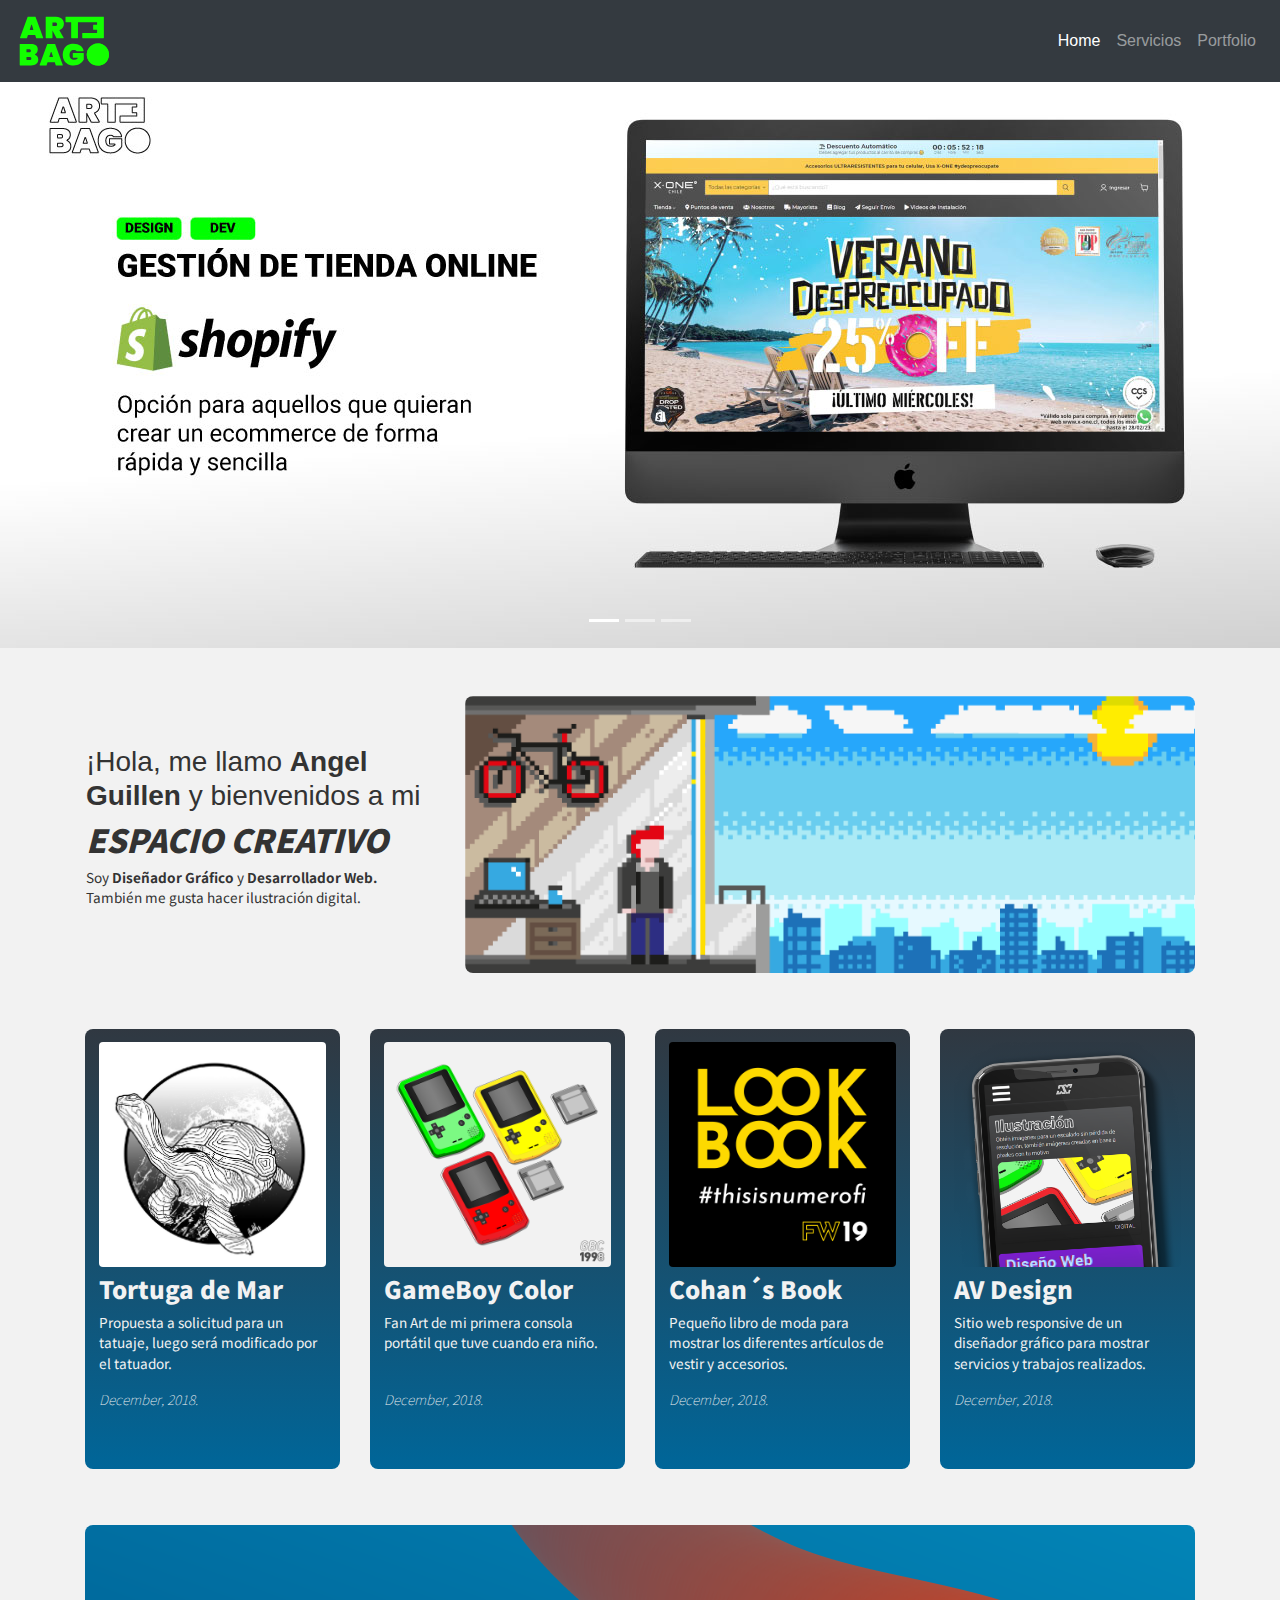
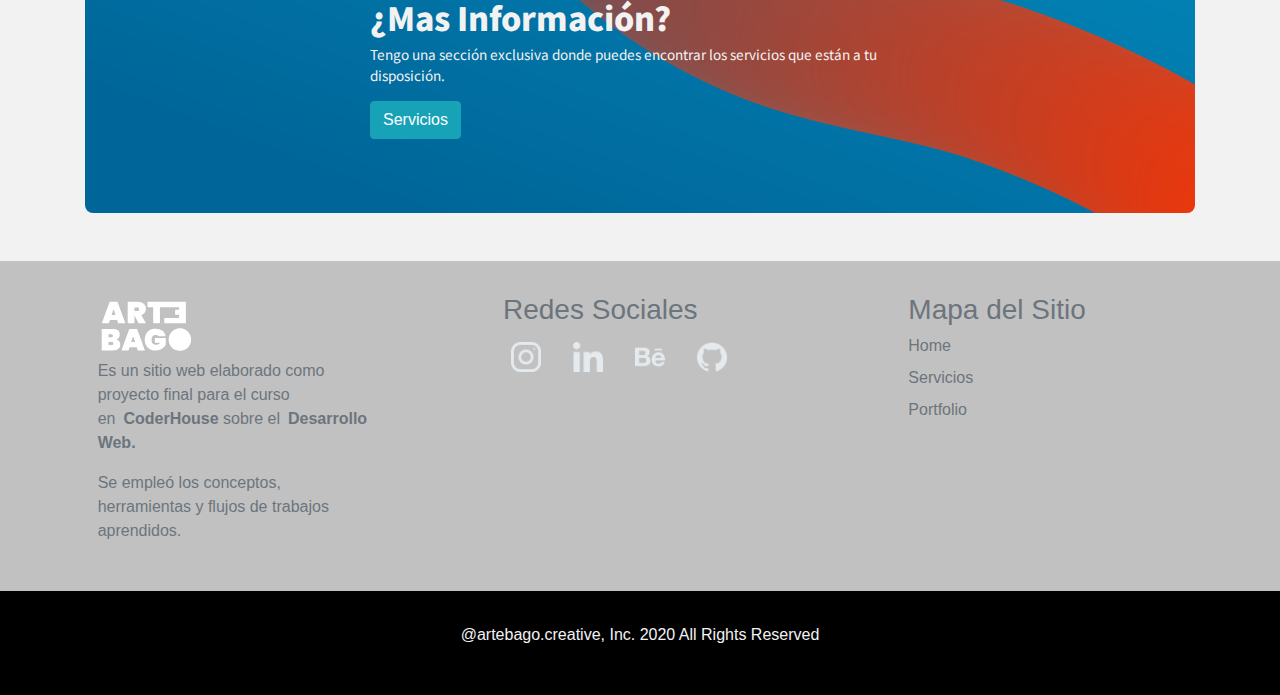
<file: index.html>
<!DOCTYPE html>
<html lang="en">
<head>
    <meta charset="UTF-8">
    <meta name="viewport" content="width=device-width, initial-scale=1.0">
    <!--Normalize - cdnjs.com-->
    <link rel="stylesheet" href="https://www.jsdelivr.com/package/npm/normalize.css">
    <!-- Latest compiled and minified CSS  Bootstrap 4-->
    <link rel="stylesheet" href="./css/bootstrap.min.css">
    <!-- CSS styleSheet-->
    <link rel="stylesheet" href="scss/style.css">
    <!-- Google Font Noto Sans-->
    <link href="https://fonts.googleapis.com/css2?family=Noto+Sans+JP:wght@100;400;900&display=swap" rel="stylesheet">
    <!--SEO-->
    <meta name="description" content="Diseño gráfico a tu servicio, desarrollo Web, artes para impresión y rótulos promocionales, atención personalizada con resultados de calidad ¡Haz tu consulta!"> 
    <meta name="keywords" content="Diseño Gráfico, Ilustración, Desarrollo Web, Digital, Impreso, Freelance">
    
    <title>Diseñador Freelance | Desarrollo gráfico digitales e impresos</title>
</head>
<body>
    <div class="container-fluid">
        <nav class="navbar navbar-expand-sm bg-dark navbar-dark fixed-top header-title">
            <a class="navbar-brand" href="#">
                <img src="img/ArteBago PRO-01.svg" width="100" height="auto" class="d-inline-block align-top" alt="" loading="lazy"><b></b>
            </a>
            <button class="navbar-toggler" type="button" data-toggle="collapse" data-target="#navbarSupportedContent">
                <span class="navbar-toggler-icon"></span>
            </button>
            <div class="collapse navbar-collapse" id="navbarSupportedContent">
                <ul class="navbar-nav ml-auto bg-dark">
                    <li class="nav-item active">
                      <a class="nav-link" href="#">Home</a>
                    </li>
                    <li class="nav-item">
                      <a class="nav-link" href="./views/service.html">Servicios</a>
                    </li>
                    <li class="nav-item">
                      <a class="nav-link" href="./views/portfolio.html">Portfolio</a>
                    </li>
                    <!--<li class="nav-item">
                      <a class="nav-link" href="./views/contactme.html">Contacto</a>
                    </li>-->
                  </ul>
            </div>
        </nav>
        
        <div class="container-fluid mb-3 mt-5">
            <div class="row">
                <div id="demo" class="carousel margin-none slide d-none d-lg-block col-lg-12 col-md-4 col-sm-12" data-ride="carousel">
    
                    <!-- Indicators -->
                    <ul class="carousel-indicators">
                      <li data-target="#demo" data-slide-to="0" class="active"></li>
                      <li data-target="#demo" data-slide-to="1"></li>
                      <li data-target="#demo" data-slide-to="2"></li>
                    </ul>
                  
                    <!-- The slideshow -->
                    <div class="carousel-inner">
                      <div class="carousel-item active slider-container">
                        <img src="img/BANNER/AB-Frame-Banner-1280x600px-01.jpg" class="img-carousel" alt="001">
                        <!--<div class="slider-info">
                            <h2 class="h2__title title-2">Diseño Gráfico</h2>
                            <p>Trípticos, Dípticos, Catálogos, Invitaciones, Flyer, Folletos, Pendones Roller, Posters, Afiches, Brochure, Boletines, Catálogos, Libros, Agendas, Calendarios, mucho más!</p>
                        </div>-->
                      </div>
                      <div class="carousel-item slider-container">
                        <img src="img/WebDeveloper002.png" class="img-carousel" alt="002">
                        <div class="slider-info">
                            <h2 class="h2__title title-2">Desarrollo Web</h2>
                            <p>One Page, creación de sitios web personalizados, sitios informativos, diseño responsive, desarrollo único para su negocio.</p>
                        </div>
                      </div>
                      <div class="carousel-item slider-container">
                        <img src="img/Illustrations003.png" class="img-carousel" alt="003">
                        <div class="slider-info">
                            <h2 class="h2__title title-2">Ilustración Digital</h2>
                            <p>Servicio para publicidad, revistas, videojuegos, corporativos, cuentos infantiles, Storyboards...</p>
                        </div>
                      </div>
                    </div>
                  
                    <!-- Left and right controls -->
                    <a class="carousel-control-prev" href="#demo" data-slide="prev">
                      <span class="carousel-control-prev-icon"></span>
                    </a>
                    <a class="carousel-control-next" href="#demo" data-slide="next">
                      <span class="carousel-control-next-icon"></span>
                    </a>
                  
                </div>    
            </div>
        </div>
        
        <div class="container mb-5 mt-5">
            <div class="row">
                <div class="main__container2 col-lg-4 col-md-4 col-sm-12">
                    <div class="sectionInfo">
                        <h3 class="">¡Hola, me llamo <b>Angel Guillen</b> y bienvenidos a mi</h3>
                        <h1 class="h1__title"><i>ESPACIO CREATIVO</i></h1>
                        <p class="p__info">Soy <b>Diseñador Gráfico</b> y <b>Desarrollador Web.</b> También me gusta hacer ilustración digital.</p>
                    </div>
                </div>
                <div class="mainIndexImg1 col-lg-8 col-md-8 col-sm-12">
                    <img class="img-fluid" src="./img/PaisajeSantiagoDeChile001.png" alt="">
                </div>
            </div>
        </div>
        
        <div class="container mb-5 mt-5">
            <div class="row">
                <div class="my-2 col-sm-12 col-md-6 col-lg-3">
                    <article class="block__article">
                        <div class="articleImg back-artearticle1"></div>
                        <div class="articleInfo">
                            <h2 class="h2__title">Tortuga de Mar</h2>
                            <p class="p__info">Propuesta a solicitud para un tatuaje, luego será modificado por el tatuador.</p>
                        </div>
                        <div class="articleExtra">
                            <div class="articleDateInfo">
                                <p class="p__subtitle">December, 2018.</p>
                            </div>
                            <div class="articleIcons">
                                <div class="icons Ps" data-toggle="popover" data-placement="bottom" title="Adobe Photoshop"></div>
                            </div> 
                        </div>
                    </article>
                </div>
                <div class="my-2 col-sm-12 col-md-6 col-lg-3">
                    <article class="block__article">
                        <div class="articleImg back-artearticle2"></div>
                        <div class="articleInfo">
                            <h2 class="h2__title">GameBoy Color</h2>
                            <p class="p__info">Fan Art de mi primera consola portátil que tuve cuando era niño.</p>
                        </div>
                        <div class="articleExtra">
                            <div class="articleDateInfo">
                                <p class="p__subtitle">December, 2018.</p>
                            </div>
                            <div class="articleIcons">
                                <div class="icons Ai" data-toggle="popover" data-placement="bottom" title="Adobe Illustrator"></div>
                            </div> 
                        </div>
                    </article>
                </div>
                <div class="my-2 col-sm-12 col-md-6 col-lg-3">
                    <article class="block__article">
                        <div class="articleImg back-artearticle3"></div>
                        <div class="articleInfo">
                            <h2 class="h2__title">Cohan´s Book</h2>
                            <p class="p__info">Pequeño libro de moda para mostrar los diferentes artículos de vestir y accesorios.</p>
                        </div>
                        <div class="articleExtra">
                            <div class="articleDateInfo">
                                <p class="p__subtitle">December, 2018.</p>
                            </div>
                            <div class="articleIcons">
                                <div class="icons Ai" data-toggle="popover" data-placement="bottom" title="Adobe Illustrator"></div>
                                <div class="icons Id" data-toggle="popover" data-placement="bottom" title="Adobe InDesing"></div>
                            </div> 
                        </div>
                    </article>
                </div>
                <div class="my-2 col-sm-12 col-md-6 col-lg-3">
                    <article class="block__article">
                        <div class="articleImg back-artearticle4"></div>
                        <div class="articleInfo">
                            <h2 class="h2__title">AV Design</h2>
                            <p class="p__info">Sitio web responsive de un diseñador gráfico para mostrar servicios y trabajos realizados.</p>
                        </div>
                        <div class="articleExtra">
                            <div class="articleDateInfo">
                                <p class="p__subtitle">December, 2018.</p>
                            </div>
                            <div class="articleIcons">
                                <div class="icons Vs" data-toggle="popover" data-placement="bottom" title="Visual Studio Code"></div>
                                <div class="icons Html" data-toggle="popover" data-placement="bottom" title="HTML5"></div>
                                <div class="icons Css" data-toggle="popover" data-placement="bottom" title="CSS3"></div>
                            </div> 
                        </div>
                    </article>
                </div>
            </div>
        </div>
        
        <div class="container mb-5">
            <section class="service__contain col-sm-12 col-md-12 col-lg-12">
                <div class="sectionInfo-2">
                    <h2 class="h1__title">¿Mas Información?</h2>
                    <p class="p__info">Tengo una sección exclusiva donde puedes encontrar los servicios que están a tu disposición.</p>
                    <a href="./views/service.html" class="btn btn-info" role="button">Servicios</a>
                </div>
            </section>
        </div>
        
        <footer class="footer__container text-muted text-center">
            <div class="footer-divs footer-title col-xl-3 col-lg-3 col-md-6 col-sm-12">
                <a class="navbar-brand" href="#">
                    <img src="img/ArteBagoBlanco.svg" width="100" height="auto" class="d-inline-block align-top" alt="" loading="lazy"><b></b>
                </a>
                <div class="footer-title-info">
                    <p>Es un sitio web elaborado como proyecto final para el curso en<b>CoderHouse</b> sobre el<b>Desarrollo Web.</b></p>
                    <p>Se empleó los conceptos, herramientas y flujos de trabajos aprendidos.</p>
                </div>
            </div>
            <div class="footer-divs footer-rss col-xl-3 col-lg-3 col-md-6 col-sm-12">
                <h3>Redes Sociales</h3>
                <div class="d-flex">
                    <div class="icon iconInstagram p-2">
                        <a href="https://www.instagram.com/artebago.creative/"><img src="img/icons/instagram.png"></a>
                    </div>
                    <div class="icon iconLinkedin p-2">
                        <a href="https://www.linkedin.com/in/angelguillenve"><img src="img/icons/linkedin.png"></a>
                    </div>
                    <div class="icon iconBehance p-2">
                        <a href="https://www.behance.net/AngelVe"><img src="img/icons/behance-network.png"></a>
                    </div>
                    <div class="icon iconGithub p-2">
                        <a href="https://github.com/lastoneginger"><img src="img/icons/github-image.png"></a>
                    </div>
                </div>
            </div>       
            <div class="footer-divs footer-nav col-xl-3 col-lg-3 col-md-6 col-sm-12">
                <h3>Mapa del Sitio</h3>
                <ul class="nav">
                    <li class="nav-item">
                        <a class="footer-links" href="#">Home</a>
                    </li>
                    <li class="nav-item">
                        <a class="footer-links" href="./views/service.html">Servicios</a>
                    </li>
                    <li class="nav-item">
                        <a class="footer-links" href="./views/portfolio.html">Portfolio</a>
                    </li>
                    <!-- <li class="nav-item">
                        <a class="footer-links" href="./views/contactme.html">Contacto</a>
                    </li> -->
                </ul>
            </div>
            <!-- Contacto Footer
            <div class="footer-divs footer-contact col-xl-3 col-lg-3 col-md-6 col-sm-12">
                <h3>Contacto</h3>
                <div class="footer-title-info">
                
                </div>
            </div>-->
        </footer>

        <div class="container-fluid">
            <div class="row">
                <div class="footer-copy">
                    <p>@artebago.creative, Inc. 2020 All Rights Reserved</p>
                </div>
            </div>
        </div>

    </div>
    <script src="https://code.jquery.com/jquery-3.5.1.slim.min.js" integrity="sha384-DfXdz2htPH0lsSSs5nCTpuj/zy4C+OGpamoFVy38MVBnE+IbbVYUew+OrCXaRkfj" crossorigin="anonymous"></script>
    <script src="https://cdn.jsdelivr.net/npm/popper.js@1.16.0/dist/umd/popper.min.js" integrity="sha384-Q6E9RHvbIyZFJoft+2mJbHaEWldlvI9IOYy5n3zV9zzTtmI3UksdQRVvoxMfooAo" crossorigin="anonymous"></script>
    <script src="https://stackpath.bootstrapcdn.com/bootstrap/4.5.0/js/bootstrap.min.js" integrity="sha384-OgVRvuATP1z7JjHLkuOU7Xw704+h835Lr+6QL9UvYjZE3Ipu6Tp75j7Bh/kR0JKI" crossorigin="anonymous"></script>
    
</body>
</body>
</html>
</file>
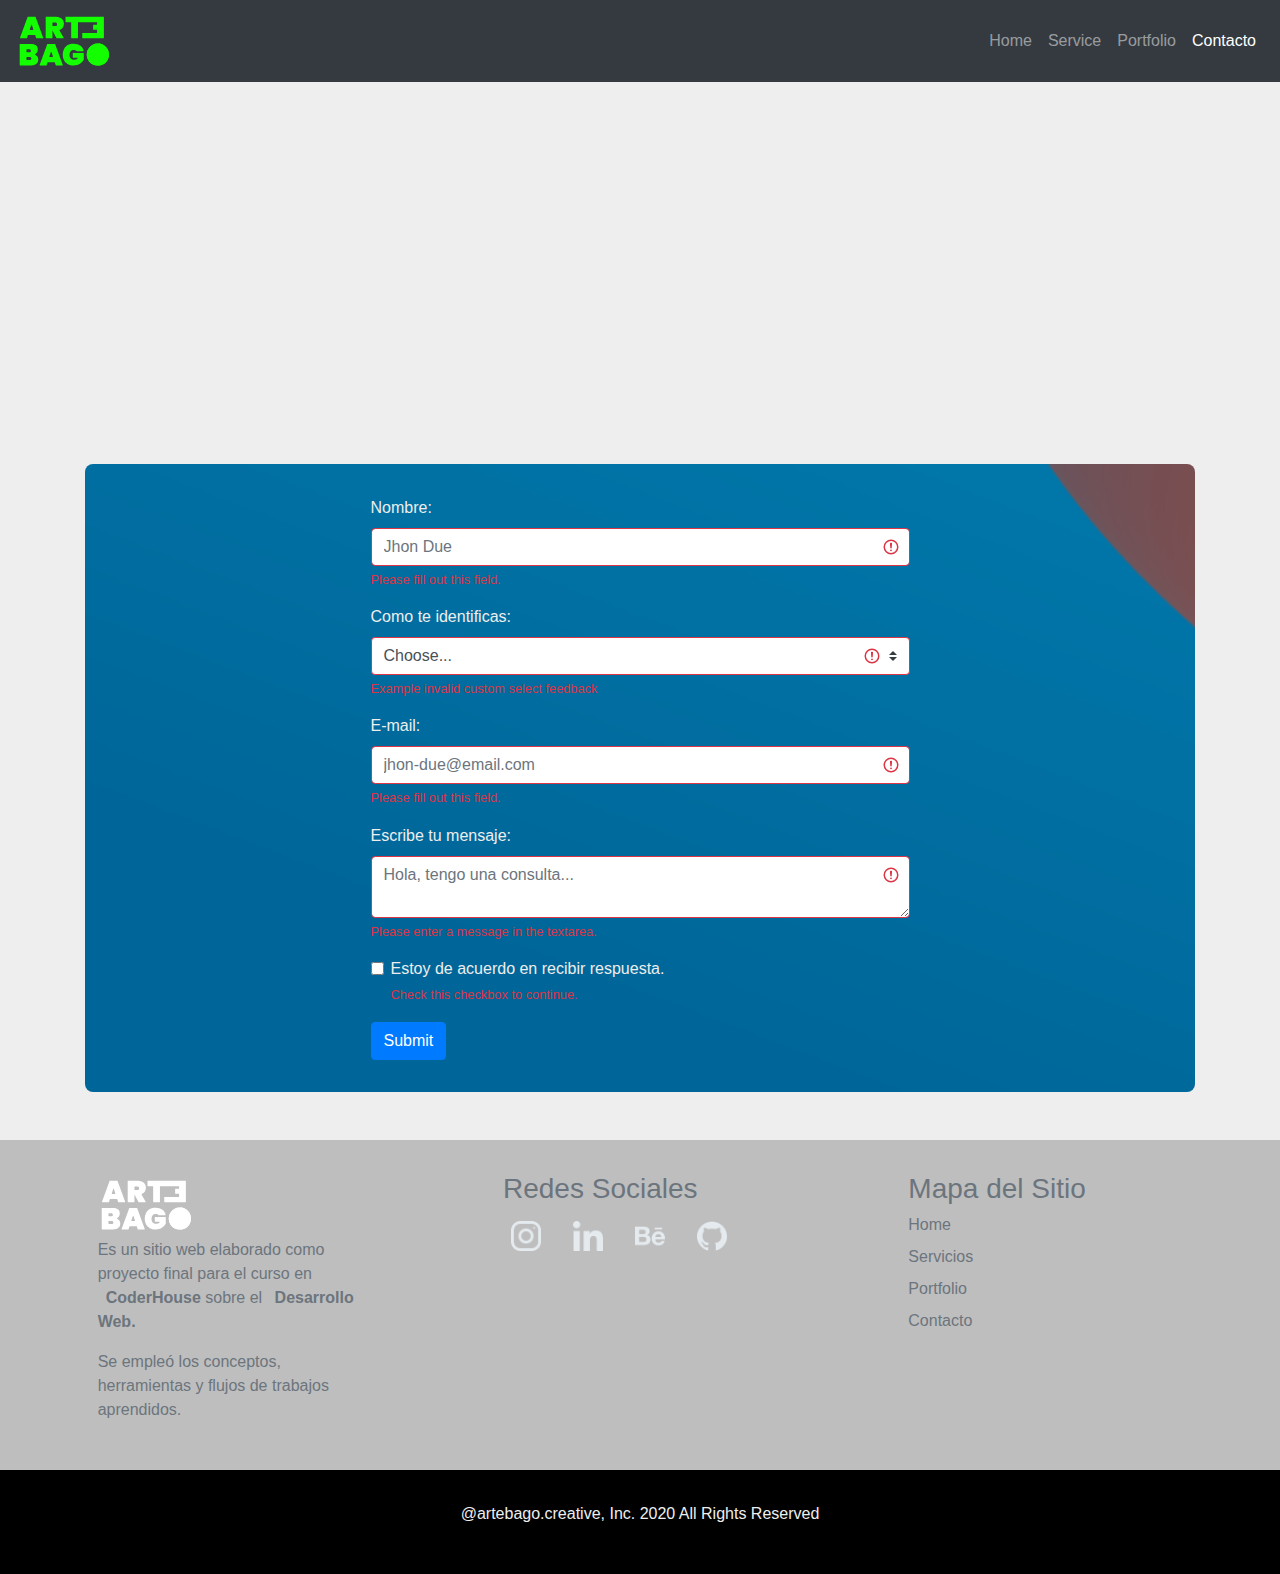
<file: views/contactme.html>
<!DOCTYPE html>
<html lang="en">
<head>
    <meta charset="UTF-8">
    <meta name="viewport" content="width=device-width, initial-scale=1.0">
    <!-- Latest compiled and minified CSS  Bootstrap 4-->
    <link rel="stylesheet" href="../css/bootstrap.min.css">
    <!-- CSS styleSheet-->
    <link rel="stylesheet" href="../css/style.css">
    <!-- Google Font Noto Sans-->
    <link href="https://fonts.googleapis.com/css2?family=Noto+Sans+JP:wght@100;400;900&display=swap" rel="stylesheet"> 
    <!--SEO-->
    <meta name="description" content="Escríbeme y solicita una consulta profesional de diseño. Es gratis y no hay obligación de compra"> 
    <meta name="keywords" content="Consulta, Servicios, Diseño Gráfico, Desarrollo Wb">
    <title>Consulta gratuita a freelance de diseño gráfico </title>
</head>
<body>
    <div class="container-fluid">
        <nav class="navbar navbar-expand-sm bg-dark navbar-dark fixed-top header-title">
            <a class="navbar-brand" href="../index.html">
                <img src="../img/ArteBago PRO-01.svg" width="100" height="auto" class="d-inline-block align-top" alt="" loading="lazy">
            </a>
            <button class="navbar-toggler" type="button" data-toggle="collapse" data-target="#navbarSupportedContent">
                <span class="navbar-toggler-icon"></span>
            </button>
            <div class="collapse navbar-collapse" id="navbarSupportedContent">
                <ul class="navbar-nav ml-auto bg-dark">
                    <li class="nav-item">
                      <a class="nav-link" href="../index.html">Home</a>
                    </li>
                    <li class="nav-item">
                      <a class="nav-link" href="./service.html">Service</a>
                    </li>
                    <li class="nav-item">
                      <a class="nav-link" href="./portfolio.html">Portfolio</a>
                    </li>
                    <li class="nav-item active">
                      <a class="nav-link" href="contactme.html">Contacto</a>
                    </li>
                  </ul>
            </div>
        </nav>

        <div class="container mb-3 mt-5">
            <div class="row">
                <div class="main__container col-lg-12 col-md-12 col-sm-12">
                    <div class="col-lg-6 col-md-8 col-sm-12">
                        <h3 class="font-weight-lighter title-1">¿Alguna duda?
                        <h2 class="h1__title title-2">Envíame un mensaje</h2>
                        <p class="p__info">Con gusto responderé tus dudas sobre mis servicios y trabajos.</p>
                    </div>
                </div>
            </div>
        </div>

        <div class="container mb-5">
            <div class="col-12 d-flex justify-content-center contact-bg">
                <form action="/action_page.php" class="was-validated contact-container">
                    <div class="form-group">
                      <label for="uname">Nombre:</label>
                      <input type="text" class="form-control" id="uname" placeholder="Jhon Due" name="uname" required>
                      <div class="valid-feedback">Valid.</div>
                      <div class="invalid-feedback">Please fill out this field.</div>
                    </div>
                    <div class="mb-3">
                        <label for="uname">Como te identificas:</label>
                        <select class="custom-select" required>
                          <option value="">Choose...</option>
                          <option value="1">One</option>
                          <option value="2">Two</option>
                          <option value="3">Three</option>
                        </select>
                        <div class="invalid-feedback">Example invalid custom select feedback</div>
                    </div>
                    <div class="form-group">
                      <label for="pwd">E-mail:</label>
                      <input type="password" class="form-control" id="pwd" placeholder="jhon-due@email.com" name="pswd" required>
                      <div class="valid-feedback">Valid.</div>
                      <div class="invalid-feedback">Please fill out this field.</div>
                    </div>
                    <div class="mb-3">
                        <label for="validationTextarea">Escribe tu mensaje:</label>
                        <textarea class="form-control is-invalid" id="validationTextarea" placeholder="Hola, tengo una consulta..." required></textarea>
                        <div class="invalid-feedback">
                          Please enter a message in the textarea.
                        </div>
                      </div>
                    <div class="form-group form-check">
                        <label class="form-check-label">
                          <input class="form-check-input" type="checkbox" name="remember" required>Estoy de acuerdo en recibir respuesta.<div class="valid-feedback">Valid.</div>
                          <div class="invalid-feedback">Check this checkbox to continue.</div>
                        </label>
                    </div>
                    <button type="submit" class="btn btn-primary">Submit</button>
                </form> 
            </div>
        </div>
        
        <footer class="footer__container text-muted text-center">
            <div class="footer-divs footer-title col-xl-3 col-lg-3 col-md-6 col-sm-12">
                <a class="navbar-brand" href="#">
                    <img src="../img/ArteBagoBlanco.svg" width="100" height="auto" class="d-inline-block align-top" alt="" loading="lazy"><b></b>
                </a>
                <div class="footer-title-info">
                    <p>Es un sitio web elaborado como proyecto final para el curso en <b>CoderHouse</b> sobre el <b>Desarrollo Web.</b></p>
                    <p>Se empleó los conceptos, herramientas y flujos de trabajos aprendidos.</p>
                </div>
            </div>
            <div class="footer-divs footer-rss col-xl-3 col-lg-3 col-md-6 col-sm-12">
                <h3>Redes Sociales</h3>
                <div class="d-flex">
                    <div class="icon iconInstagram p-2">
                        <a href="https://www.instagram.com/artebago.creative/"><img src="../img/icons/instagram.png"></a>
                    </div>
                    <div class="icon iconLinkedin p-2">
                        <img src="../img/icons/linkedin.png">
                    </div>
                    <div class="icon iconBehance p-2">
                        <a href="https://www.behance.net/AngelVe"><img src="../img/icons/behance-network.png"></a>
                    </div>
                    <div class="icon iconGithub p-2">
                        <a href="https://github.com/lastoneginger"><img src="../img/icons/github-image.png"></a>
                    </div>
                </div>
            </div>        
            <div class="footer-divs footer-nav col-xl-3 col-lg-3 col-md-6 col-sm-12">
                <h3>Mapa del Sitio</h3>
                <ul class="nav">
                    <li class="nav-item">
                        <a class="footer-links" href="../index.html">Home</a>
                    </li>
                    <li class="nav-item">
                        <a class="footer-links" href="../views/service.html">Servicios</a>
                    </li>
                    <li class="nav-item">
                        <a class="footer-links" href="../views/portfolio.html">Portfolio</a>
                    </li>
                    <li class="nav-item">
                        <a class="footer-links" href="#">Contacto</a>
                    </li>
                </ul>
            </div>
            <!-- Contacto Footer
            <div class="footer-divs footer-contact col-xl-3 col-lg-3 col-md-6 col-sm-12">
                <h3>Contacto</h3>
                <div class="footer-title-info">
                
                </div>
            </div>-->
        </footer>

        <div class="container-fluid">
            <div class="row">
                <div class="footer-copy">
                    <p>@artebago.creative, Inc. 2020 All Rights Reserved</p>
                </div>
            </div>
        </div>

    </div>
    <script src="https://code.jquery.com/jquery-3.5.1.slim.min.js" integrity="sha384-DfXdz2htPH0lsSSs5nCTpuj/zy4C+OGpamoFVy38MVBnE+IbbVYUew+OrCXaRkfj" crossorigin="anonymous"></script>
    <script src="https://cdn.jsdelivr.net/npm/popper.js@1.16.0/dist/umd/popper.min.js" integrity="sha384-Q6E9RHvbIyZFJoft+2mJbHaEWldlvI9IOYy5n3zV9zzTtmI3UksdQRVvoxMfooAo" crossorigin="anonymous"></script>
    <script src="https://stackpath.bootstrapcdn.com/bootstrap/4.5.0/js/bootstrap.min.js" integrity="sha384-OgVRvuATP1z7JjHLkuOU7Xw704+h835Lr+6QL9UvYjZE3Ipu6Tp75j7Bh/kR0JKI" crossorigin="anonymous"></script>
</body>
</body>
</html>
</file>
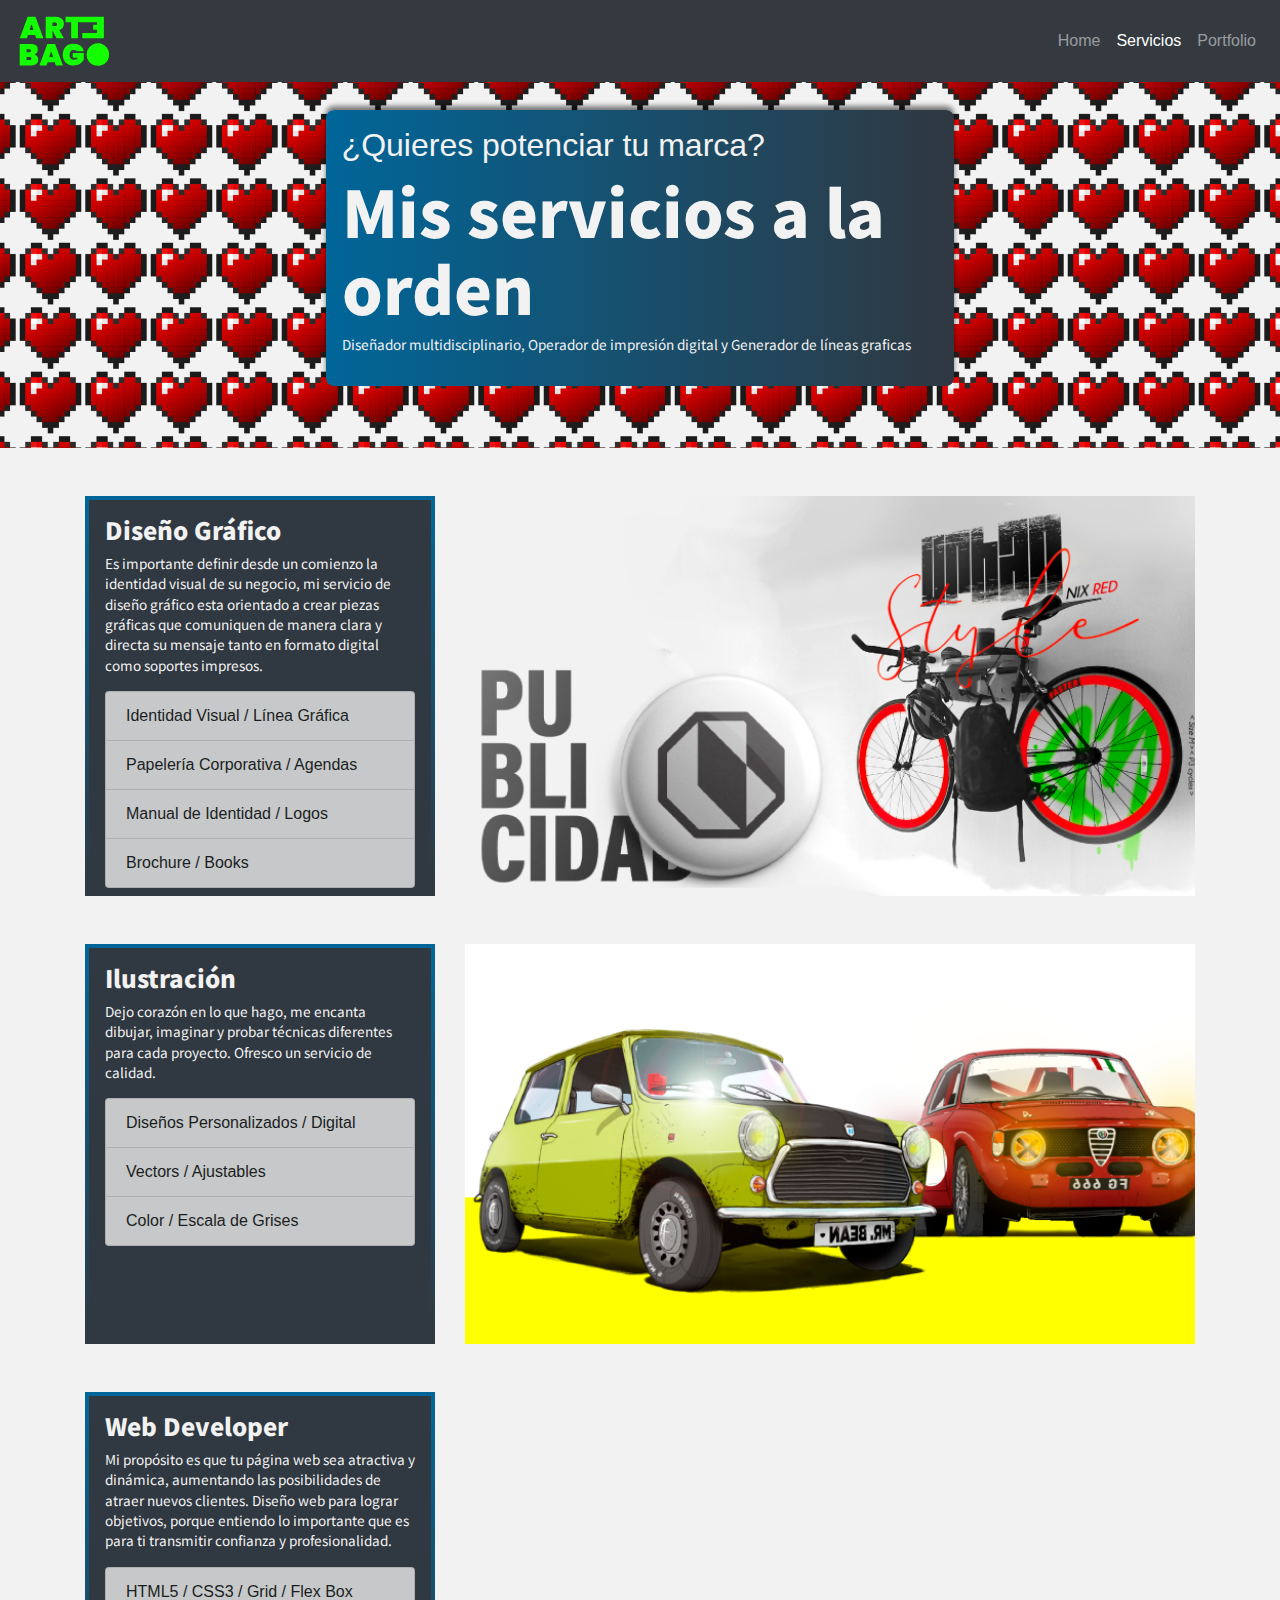
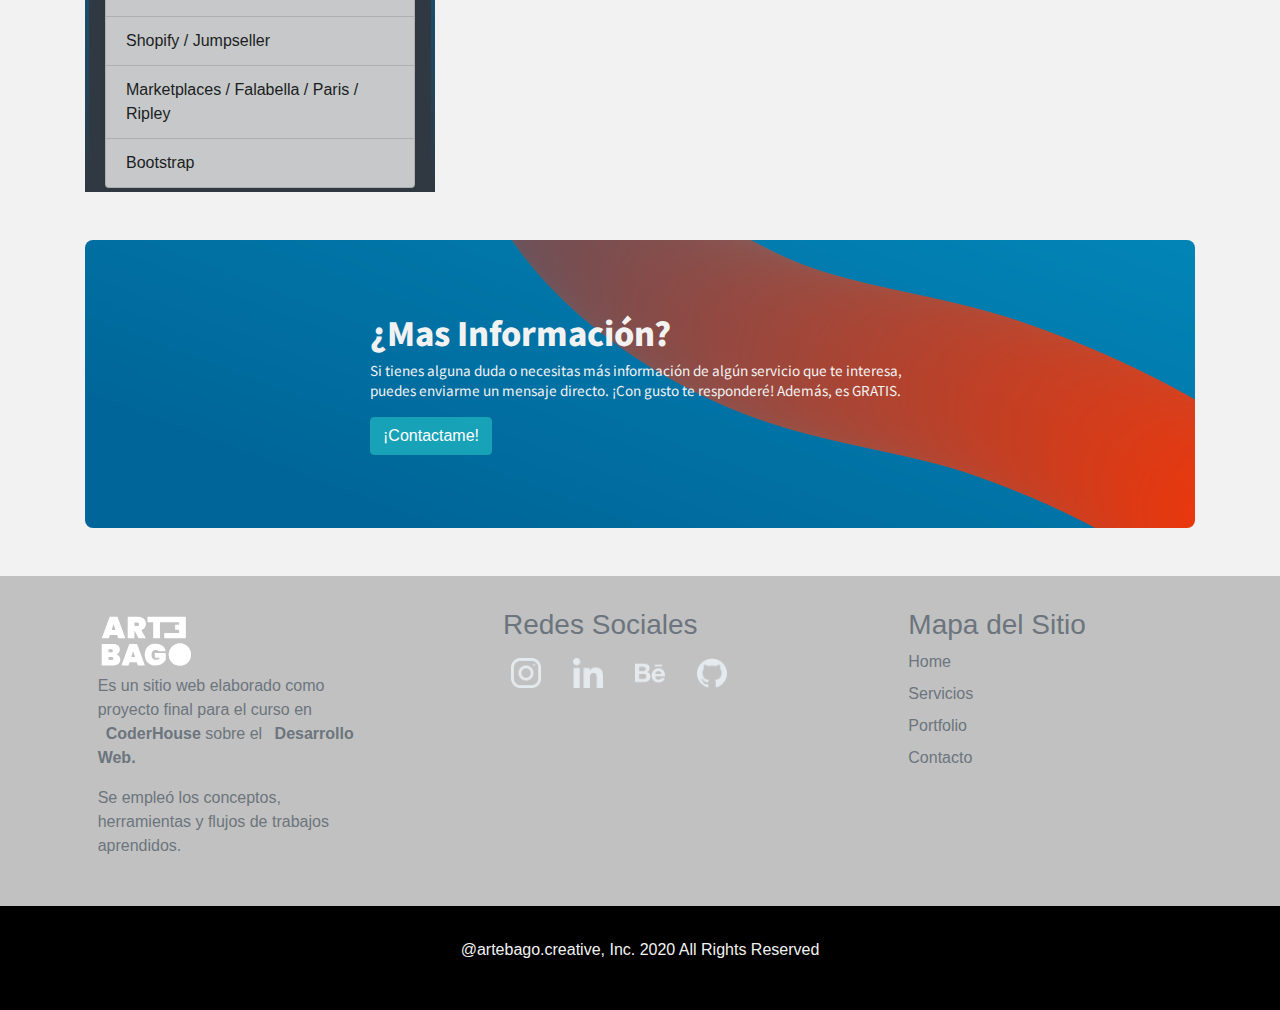
<file: views/service.html>
<!DOCTYPE html>
<html lang="en">
<head>
    <meta charset="UTF-8">
    <meta name="viewport" content="width=device-width, initial-scale=1.0">
    <!-- Latest compiled and minified CSS  Bootstrap 4-->
    <link rel="stylesheet" href="../css/bootstrap.min.css">
    <!-- CSS styleSheet-->
    <link rel="stylesheet" href="../scss/style.css">
    <!-- Google Font Noto Sans-->
    <link href="https://fonts.googleapis.com/css2?family=Noto+Sans+JP:wght@100;400;900&display=swap" rel="stylesheet">
    <!--SEO-->
    <meta name="description" content="Diseño de identidad para marcas y emprendimientos, papelería, imagen corporativa y páginas web. ¡Haz crecer tu negocio!"> 
    <meta name="keywords" content="Logotipos, Folletos, Flyers, Catálogos, Books, Páginas Web, HTML, CSS"> 
    <title>Servicio de Diseño Gráfico y Desarrollo Web</title>
</head>
<body>
    <div class="container-fluid">
        <nav class="navbar navbar-expand-sm bg-dark navbar-dark fixed-top header-title">
            <a class="navbar-brand" href="../index.html">
                <img src="../img/ArteBago PRO-01.svg" width="100" height="auto" class="d-inline-block align-top" alt="" loading="lazy">
            </a>
            <button class="navbar-toggler" type="button" data-toggle="collapse" data-target="#navbarSupportedContent">
                <span class="navbar-toggler-icon"></span>
            </button>
            <div class="collapse navbar-collapse" id="navbarSupportedContent">
                <ul class="navbar-nav ml-auto bg-dark">
                    <li class="nav-item">
                      <a class="nav-link" href="../index.html">Home</a>
                    </li>
                    <li class="nav-item active">
                      <a class="nav-link" href="service.html">Servicios</a>
                    </li>
                    <li class="nav-item">
                      <a class="nav-link" href="./portfolio.html">Portfolio</a>
                    </li>
                    <li class="nav-item">
                      <!--<a class="nav-link" href="./contactme.html">Contacto</a>-->
                    </li>
                  </ul>
            </div>
        </nav>

        <div class="row mb-3 mt-5 bg">
            <div class="container">
                <div class="main__container col-lg-12 col-md-12 col-sm-12">
                    <div class="main-container-info col-lg-7 col-md-12 col-sm-12">
                        <h3 class="title-1">¿Quieres potenciar tu marca?</h3>
                        <h2 class="h1__title title-2">Mis servicios a la orden</h2>
                        <p class="p__info">Diseñador multidisciplinario, Operador de impresión digital y Generador de líneas graficas</p>
                    </div>
                </div>
            </div>
        </div>
        
        <div class="container mb-5 mt-5">
            <div class="row">
                <div class="col-xl-4 col-lg-5 col-md-6 col-sm-12">
                    <div class="main-service-info ">
                        <h2 class="h2__title">Diseño Gráfico</h2>
                    <p class="p__info">Es importante definir desde un comienzo la identidad visual de su negocio, mi servicio de diseño gráfico esta orientado a crear piezas gráficas que comuniquen de manera clara y directa su mensaje tanto en formato digital como soportes impresos.</p>
                    <ul class="list-group">
                        <li class="list-group-item d-flex justify-content-between align-items-center list-group-item-dark">
                            Identidad Visual / Línea Gráfica  
                        </li>
                        <li class="list-group-item d-flex justify-content-between align-items-center list-group-item-dark">
                            Papelería Corporativa / Agendas
                        </li>
                        <li class="list-group-item d-flex justify-content-between align-items-center list-group-item-dark">
                            Manual de Identidad / Logos
                        </li>
                        <li class="list-group-item d-flex justify-content-between align-items-center list-group-item-dark">
                            Brochure / Books
                        </li>
                        </ul> 
                    </div>
                </div>
                <div class="mainIndexImg col-xl-8 col-lg-7 col-md-6 d-none d-lg-block d-md-block">
                    <div class="mainServiceImg1"></div>
                </div>
            </div>
        </div>

        <div class="container mb-5 mt-5">
            <div class="row">
                <div class="col-xl-4 col-lg-5 col-md-6 col-sm-12">
                    <div class="main-service-info">
                        <h2 class="h2__title">Ilustración</h2>
                        <p class="p__info">Dejo corazón en lo que hago, me encanta dibujar, imaginar y probar técnicas diferentes para cada proyecto. Ofresco un servicio de calidad.</p>
                        <ul class="list-group">
                            <li class="list-group-item d-flex justify-content-between align-items-center list-group-item-dark">
                                Diseños Personalizados / Digital
                            </li>
                            <li class="list-group-item d-flex justify-content-between align-items-center list-group-item-dark">
                                Vectors / Ajustables
                            </li>
                            <li class="list-group-item d-flex justify-content-between align-items-center list-group-item-dark">
                                Color / Escala de Grises
                            </li>
                        </ul> 
                    </div>
                </div>
                <div class="mainIndexImg col-xl-8 col-lg-7 col-md-6 d-none d-lg-block d-md-block">
                    <div class="mainServiceImg2"></div>
                </div>
            </div>
        </div>
        
        <div class="container mb-5 ">
            <div class="row">
                <div class="col-xl-4 col-lg-5 col-md-6 col-sm-12">
                    <div class="main-service-info">
                        <h2 class="h2__title">Web Developer</h2>
                        <p class="p__info">Mi propósito es que tu página web sea atractiva y dinámica, aumentando las posibilidades de atraer nuevos clientes. Diseño web para lograr objetivos, porque entiendo lo importante que es para ti transmitir confianza y profesionalidad.</p>
                        <ul class="list-group">
                            <li class="list-group-item d-flex justify-content-between align-items-center list-group-item-dark">
                                HTML5 / CSS3 / Grid / Flex Box
                            </li>
                            <li class="list-group-item d-flex justify-content-between align-items-center list-group-item-dark">
                                Shopify / Jumpseller
                            </li>
                            <li class="list-group-item d-flex justify-content-between align-items-center list-group-item-dark">
                                Marketplaces / Falabella / Paris / Ripley
                            </li>
                            <li class="list-group-item d-flex justify-content-between align-items-center list-group-item-dark">
                                Bootstrap
                            </li>
                        </ul> 
                    </div>
                </div>
                <div class="mainIndexImg col-xl-8 col-lg-7 col-md-6 d-none d-lg-block d-md-block">
                    <div class="mainServiceImg3"></div>
                </div>
            </div>
        </div>
                
        <div class="container mt-5 mb-5">
            <section class="service__contain col-12">
                <div class="sectionInfo-2">
                    <h2 class="h1__title">¿Mas Información?</h2>
                    <p class="p__info">Si tienes alguna duda o necesitas más información de algún servicio que te interesa, puedes enviarme un mensaje directo. ¡Con gusto te responderé! Además, es GRATIS.</p>
                    <a href="../views/contactme.html" class="btn btn-info" role="button">¡Contactame!</a>
                </div>
            </section>
        </div>

        <footer class="footer__container text-muted text-center">
            <div class="footer-divs footer-title col-xl-3 col-lg-3 col-md-6 col-sm-12">
                <a class="navbar-brand" href="#">
                    <img src="../img/ArteBagoBlanco.svg" width="100" height="auto" class="d-inline-block align-top" alt="" loading="lazy"><b></b>
                </a>
                <div class="footer-title-info">
                    <p>Es un sitio web elaborado como proyecto final para el curso en <b>CoderHouse</b> sobre el <b>Desarrollo Web.</b></p>
                    <p>Se empleó los conceptos, herramientas y flujos de trabajos aprendidos.</p>
                </div>
            </div>
            <div class="footer-divs footer-rss col-xl-3 col-lg-3 col-md-6 col-sm-12">
                <h3>Redes Sociales</h3>
                <div class="d-flex">
                    <div class="icon iconInstagram p-2">
                        <a href="https://www.instagram.com/artebago.creative/"><img src="../img/icons/instagram.png"></a>
                    </div>
                    <div class="icon iconLinkedin p-2">
                        <a href="https://www.linkedin.com/in/angelguillenve"><img src="../img/icons/linkedin.png"></a>
                    </div>
                    <div class="icon iconBehance p-2">
                        <a href="https://www.behance.net/AngelVe"><img src="../img/icons/behance-network.png"></a>
                    </div>
                    <div class="icon iconGithub p-2">
                        <a href="https://github.com/lastoneginger"><img src="../img/icons/github-image.png"></a>
                    </div>
                </div>
            </div>       
            <div class="footer-divs footer-nav col-xl-3 col-lg-3 col-md-6 col-sm-12">
                <h3>Mapa del Sitio</h3>
                <ul class="nav">
                    <li class="nav-item">
                        <a class="footer-links" href="../index.html">Home</a>
                    </li>
                    <li class="nav-item">
                        <a class="footer-links" href="#">Servicios</a>
                    </li>
                    <li class="nav-item">
                        <a class="footer-links" href="../views/portfolio.html">Portfolio</a>
                    </li>
                    <li class="nav-item">
                        <a class="footer-links" href="../views/contactme.html">Contacto</a>
                    </li>
                </ul>
            </div>
            <!-- Contacto Footer
            <div class="footer-divs footer-contact col-xl-3 col-lg-3 col-md-6 col-sm-12">
                <h3>Contacto</h3>
                <div class="footer-title-info">
                
                </div>
            </div>-->
        </footer>

        <div class="container-fluid">
            <div class="row">
                <div class="footer-copy">
                    <p>@artebago.creative, Inc. 2020 All Rights Reserved</p>
                </div>
            </div>
        </div>

    </div>
    <script src="https://code.jquery.com/jquery-3.5.1.slim.min.js" integrity="sha384-DfXdz2htPH0lsSSs5nCTpuj/zy4C+OGpamoFVy38MVBnE+IbbVYUew+OrCXaRkfj" crossorigin="anonymous"></script>
    <script src="https://cdn.jsdelivr.net/npm/popper.js@1.16.0/dist/umd/popper.min.js" integrity="sha384-Q6E9RHvbIyZFJoft+2mJbHaEWldlvI9IOYy5n3zV9zzTtmI3UksdQRVvoxMfooAo" crossorigin="anonymous"></script>
    <script src="https://stackpath.bootstrapcdn.com/bootstrap/4.5.0/js/bootstrap.min.js" integrity="sha384-OgVRvuATP1z7JjHLkuOU7Xw704+h835Lr+6QL9UvYjZE3Ipu6Tp75j7Bh/kR0JKI" crossorigin="anonymous"></script>
</body>
</body>
</html>
</file>
<file: scss/style.css>
.h1__title {
  font-family: "Noto Sans JP", sans-serif;
  font-size: 2em;
  font-weight: 900;
}

.h2__title {
  font-family: "Noto Sans JP", sans-serif;
  font-size: 1.5em;
  font-weight: 900;
}

.p__info {
  font-family: "Noto Sans JP", sans-serif;
  font-size: 0.85em;
  font-weight: 400;
}

.p__subtitle {
  font-family: "Noto Sans JP", sans-serif;
  font-size: 0.85em;
  font-weight: 100;
  font-style: italic;
}

/* Mixins*/
.main__container {
  width: 100%;
  height: 25em;
  position: relative;
  display: flex;
  justify-content: center;
  align-items: center;
  padding: 1em;
  color: #333333;
  border-radius: 0.5em;
}

.bg {
  background: url(../img/img2/Corazon.png) repeat top/5%;
  background-origin: border-box;
  background-position: center top;
  animation: mymove1 20s linear infinite;
}

@media only screen and (max-width: 576px) {
  .bg {
    background: url(../img/img2/Corazon.png) repeat top/14.2%;
  }
}
@keyframes mymove1 {
  0% {
    background-position: 0% 0%;
  }
  100% {
    background-position: 0% 100%;
  }
}
.bg2 {
  background: url(../img/img2/gamecolor.png) repeat top/4.25%;
  background-origin: border-box;
  background-position: center top;
  animation: mymove2 20s linear infinite;
}

@media only screen and (max-width: 576px) {
  .bg2 {
    background: url(../img/img2/gamecolor.png) repeat top/15.4%;
  }
}
@keyframes mymove2 {
  0% {
    background-position: 0% 0%;
  }
  100% {
    background-position: 100% 0%;
  }
}
.main__container2 {
  position: relative;
  display: flex;
  justify-content: center;
  align-items: center;
  padding: 1em;
  color: #333333;
}

.main-container-info {
  padding: 1em;
  background-image: linear-gradient(to right, #006699, #303841);
  box-shadow: 0 -4px 5px 0 rgba(0, 0, 0, 0.5);
  border-radius: 0.5em;
  color: #f2f2f2;
}

.main-container-img {
  top: 150px;
  right: -20px;
  position: absolute;
  z-index: -1;
}
.main-container-img img {
  width: 200px;
  height: 200px;
}

.main-service-info {
  width: 100%;
  height: 25em;
  padding-top: 0.5em;
  position: relative;
  display: flex;
  flex-direction: column;
  padding: 1em;
  color: #f2f2f2;
  border: 4px solid;
  -o-border-image: linear-gradient(to bottom, #006699, #303841) 1;
     border-image: linear-gradient(to bottom, #006699, #303841) 1;
  background-color: #303841;
}

.mainIndexImg1 {
  width: 100%;
  display: flex;
  align-items: center;
  background-size: cover;
  background-position: center;
}
.mainIndexImg1 img {
  border-radius: 0.5em;
}

.mainIndexImg {
  width: 100%;
  height: 25em;
  background-size: cover;
  background-position: center;
}
.mainIndexImg img {
  border-radius: 0.5em;
}

.mainServiceImg1 {
  width: 100%;
  height: 25em;
  background-image: url(../img/img2/disenograficopublicidad.png);
  background-size: cover;
  background-color: #f2f2f2;
}

.mainServiceImg2 {
  width: 100%;
  height: 25em;
  background-image: url(../img/img2/ilustracioncarros.png);
  background-size: cover;
  background-color: #f2f2f2;
}

.mainServiceImg3 {
  width: 100%;
  height: 25em;
  background-image: url(https://images.pexels.com/photos/614117/pexels-photo-614117.jpeg?auto=compress&cs=tinysrgb&dpr=2&h=650&w=940);
  background-size: cover;
  background-color: #f2f2f2;
}

.service__contain {
  width: 100%;
  height: 18em;
  display: flex;
  justify-content: center;
  align-items: center;
  color: #333333;
  background-image: url(../img/fondoService1140x288.png);
  background-size: cover;
  background-position: center;
  border-radius: 0.5em;
}

.sectionInfo {
  width: 100%;
  text-align: left;
  border-radius: 0.5em;
  color: #333333;
}

.sectionInfo-2 {
  width: 50%;
  text-align: left;
  border-radius: 0.5em;
  color: #f2f2f2;
}

@media only screen and (max-width: 576px) {
  .sectionInfo-2 {
    width: 100%;
  }
}
.img-carousel {
  width: 100%;
  height: 100%;
}

.slider-container {
  position: relative;
}
.slider-container .slider-info {
  width: 450px;
  height: 300px;
  position: absolute;
  top: 250px;
  left: 200px;
  padding: 1em;
  color: #f2f2f2;
  background-image: linear-gradient(to right, #006699, #303841);
  border-radius: 0.5em;
}

/* Portfolio  bucle works */
.portfolio-1 {
  width: 100%;
  height: 50vh;
}

.portfolio-2 {
  width: 100%;
  height: 50vh;
}

@media only screen and (max-width: 576px) {
  .portfolio-2 {
    width: 25wh;
    height: 50vh;
  }
}
/* Contact me Form */
.contact-bg {
  padding: 2em 1em 2em 1em;
  border-radius: 0.5em;
  background-image: url(../img/fondoService1140x288.png);
  background-size: cover;
  background-repeat: no-repeat;
}

.contact-div {
  padding: 1em;
  border: 4px solid;
  -o-border-image: linear-gradient(to top, #006699, #303841) 1;
     border-image: linear-gradient(to top, #006699, #303841) 1;
}

.contact-container {
  width: 50%;
  height: auto;
  color: #f2f2f2;
}

@media only screen and (max-width: 576px) {
  .contact-container {
    width: 100%;
  }
}
.swiper-container {
  width: 100%;
  height: 100%;
}

.swiper-slide {
  width: 100%;
  height: auto;
  display: flex;
  /* Center slide text vertically */
  display: flex;
  justify-content: center;
  align-items: center;
}
.swiper-slide img {
  width: 100%;
  height: auto;
}

.header-title {
  text-align: left;
  display: flex;
}
.header-title b {
  margin-left: 0.5em;
}

.footer__container {
  height: auto;
  padding: 2em;
  display: flex;
  flex-wrap: wrap;
  justify-content: space-around;
  background-color: rgba(0, 0, 0, 0.2);
}
.footer__container .footer-divs {
  width: 250px;
  height: 100%;
  display: flex;
  flex-direction: column;
}
.footer__container h3, .footer__container p, .footer__container a, .footer__container li {
  color: #6c757d;
}

@media only screen and (max-width: 576px) {
  .footer__container {
    height: auto;
    flex-direction: column;
  }
  .footer__container .footer-divs {
    width: 100%;
    margin-bottom: 1em;
  }
  .footer__container .nav {
    display: flex;
    flex-direction: column;
  }
}
.footer-title {
  text-align: left;
  display: flex;
}
.footer-title b {
  margin-left: 0.5em;
}

.footer-rss {
  display: flex;
  text-align: left;
}
.footer-rss img {
  width: 30px;
  height: 30px;
  margin-right: 1em;
}

.footer-nav {
  text-align: left;
  display: flex;
}
.footer-nav .nav {
  display: flex;
  flex-direction: column;
}
.footer-nav .nav-item {
  margin-bottom: 0.5em;
}

.footer-contact {
  text-align: left;
  display: flex;
}

.footer-copy {
  width: 100%;
  height: auto;
  padding: 2em;
  text-align: center;
  display: flex;
  justify-content: center;
  align-items: center;
  color: #f2f2f2;
  background-color: black;
}

.icons {
  width: 30px;
  height: 30px;
  margin-right: 0.5em;
}

.Ps {
  background-image: url("https://image.flaticon.com/icons/svg/552/552220.svg");
}

.Ai {
  width: 30px;
  height: 30px;
  background-image: url("https://image.flaticon.com/icons/svg/552/552222.svg");
}

.Id {
  width: 30px;
  height: 30px;
  background-image: url("https://image.flaticon.com/icons/svg/552/552223.svg");
}

.Vs {
  width: 30px;
  height: 30px;
  background-image: url("https://image.flaticon.com/icons/svg/906/906324.svg");
}

.Html {
  width: 30px;
  height: 30px;
  background-image: url("https://image.flaticon.com/icons/svg/226/226269.svg");
}

.Css {
  width: 30px;
  height: 30px;
  background-image: url("https://image.flaticon.com/icons/svg/732/732190.svg");
}

.block__article {
  width: 100%;
  height: 440px;
  display: flex;
  flex-direction: column;
  position: relative;
  padding: 0.85em;
  color: #f2f2f2;
  border-radius: 0.5em;
  background-image: linear-gradient(to top, #006699, #303841);
}
.block__article .articleImg {
  width: 100%;
  height: 225px;
  border-radius: 0.25em;
  margin-bottom: 0.5em;
}
.block__article .articleExtra {
  display: flex;
  flex-direction: column;
  position: absolute;
  bottom: 0.85em;
}
.block__article .articleIcons {
  display: flex;
}

@media only screen and (max-width: 576px) {
  .block__article {
    height: 500px;
  }
  .block__article .articleImg {
    height: 300px;
  }
}
.block__article:hover {
  box-shadow: 5px 10px 5px 0px rgba(0, 0, 0, 0.2);
}

.areaImg {
  display: flex;
  flex-wrap: wrap;
}

/* Titulos Grandes*/
.title-1 {
  font-size: 2em;
}

.title-2 {
  font-size: 4em;
}

.title-3 {
  font-size: 6em;
}

@media only screen and (max-width: 576px) {
  .title-1 {
    font-size: 1.25em;
  }
  .title-2 {
    font-size: 2.5em;
  }
  .title-3 {
    font-size: 3.75em;
  }
}
/* Maps*/
.back-artearticle1 {
  background-image: url("../img/img2/tortuga.jpg");
  background-repeat: no-repeat;
  background-size: cover;
  background-position: center;
}

.back-artearticle2 {
  background-image: url("../img/img2/gameboy.png");
  background-repeat: no-repeat;
  background-size: cover;
  background-position: center;
}

.back-artearticle3 {
  background-image: url("../img/img2/cohans.png");
  background-repeat: no-repeat;
  background-size: cover;
  background-position: center;
}

.back-artearticle4 {
  background-image: url("../img/img2/iphone.png");
  background-repeat: no-repeat;
  background-size: cover;
  background-position: center;
}

.back-arte1 {
  background-image: url("../img/img2/AmadeuPortada.jpg");
  background-repeat: no-repeat;
  background-size: cover;
  background-position: center;
}

.back-arte2 {
  background-image: url("../img/img2/Astronautachile.jpg");
  background-repeat: no-repeat;
  background-size: cover;
  background-position: center;
}

.back-arte3 {
  background-image: url("../img/img2/cohans.png");
  background-repeat: no-repeat;
  background-size: cover;
  background-position: center;
}

.back-arte4 {
  background-image: url("../img/img2/DiaMedioAmbiente.jpg");
  background-repeat: no-repeat;
  background-size: cover;
  background-position: center;
}

.back-arte5 {
  background-image: url("../img/img2/Drpet001.jpg");
  background-repeat: no-repeat;
  background-size: cover;
  background-position: center;
}

.back-arte6 {
  background-image: url("../img/img2/Drpet002.jpg");
  background-repeat: no-repeat;
  background-size: cover;
  background-position: center;
}

.back-arte7 {
  background-image: url("../img/img2/Ferrari-slider-001.png");
  background-repeat: no-repeat;
  background-size: cover;
  background-position: center;
}

.back-arte8 {
  background-image: url("../img/img2/trabajo1.png");
  background-repeat: no-repeat;
  background-size: cover;
  background-position: center;
}

@keyframes content_reveal {
  from {
    opacity: 0;
  }
  to {
    opacity: 1;
  }
}
* {
  padding: 0;
  margin: 0;
  box-sizing: border-box;
}

body {
  position: relative;
  background-color: #f2f2f2;
  font-size: 16px;
}

body, html {
  animation: content_reveal 0.8s ease;
}

.container-fluid {
  padding: 0;
}/*# sourceMappingURL=style.css.map */
</file>
<file: css/style.css>
.h1__title {
  font-family: "Noto Sans JP", sans-serif;
  font-size: 2em;
  font-weight: 900;
}

.h2__title {
  font-family: "Noto Sans JP", sans-serif;
  font-size: 1.5em;
  font-weight: 900;
}

.p__info {
  font-family: "Noto Sans JP", sans-serif;
  font-size: 0.85em;
  font-weight: 400;
}

.p__subtitle {
  font-family: "Noto Sans JP", sans-serif;
  font-size: 0.85em;
  font-weight: 100;
  font-style: italic;
}

/* Mixins*/
.main__container {
  width: 100%;
  height: 25em;
  position: relative;
  display: flex;
  justify-content: center;
  align-items: center;
  padding: 1em;
  color: #eeeeee;
  border-radius: 0.5em;
}

.bg {
  background: url(../img/img2/Corazon.png) repeat top/5%;
  background-origin: border-box;
  background-position: center top;
  -webkit-animation: mymove1 20s linear infinite;
          animation: mymove1 20s linear infinite;
}

@media only screen and (max-width: 576px) {
  .bg {
    background: url(../img/img2/Corazon.png) repeat top/14.2%;
  }
}
@-webkit-keyframes mymove1 {
  0% {
    background-position: 0% 0%;
  }
  100% {
    background-position: 0% 100%;
  }
}
@keyframes mymove1 {
  0% {
    background-position: 0% 0%;
  }
  100% {
    background-position: 0% 100%;
  }
}
.bg2 {
  background: url(../img/img2/gamecolor.png) repeat top/4.25%;
  background-origin: border-box;
  background-position: center top;
  -webkit-animation: mymove2 20s linear infinite;
          animation: mymove2 20s linear infinite;
}

@media only screen and (max-width: 576px) {
  .bg2 {
    background: url(../img/img2/gamecolor.png) repeat top/15.4%;
  }
}
@-webkit-keyframes mymove2 {
  0% {
    background-position: 0% 0%;
  }
  100% {
    background-position: 100% 0%;
  }
}
@keyframes mymove2 {
  0% {
    background-position: 0% 0%;
  }
  100% {
    background-position: 100% 0%;
  }
}
.main__container2 {
  position: relative;
  display: flex;
  justify-content: center;
  align-items: center;
  padding: 1em;
  color: #eeeeee;
}

.main-container-info {
  padding: 1em;
  background-image: linear-gradient(to right, #006699, #303841);
  box-shadow: 0 -4px 5px 0 rgba(0, 0, 0, 0.5);
  border-radius: 0.5em;
}

.main-container-img {
  top: 150px;
  right: -20px;
  position: absolute;
  z-index: -1;
}
.main-container-img img {
  width: 200px;
  height: 200px;
}

.main-service-info {
  width: 100%;
  height: 25em;
  padding-top: 0.5em;
  position: relative;
  display: flex;
  flex-direction: column;
  padding: 1em;
  color: #eeeeee;
  border: 4px solid;
  -o-border-image: linear-gradient(to bottom, #006699, #303841) 1;
     border-image: linear-gradient(to bottom, #006699, #303841) 1;
  background-color: #303841;
}

.mainIndexImg1 {
  width: 100%;
  display: flex;
  align-items: center;
  background-size: cover;
  background-position: center;
}
.mainIndexImg1 img {
  border-radius: 0.5em;
}

.mainIndexImg {
  width: 100%;
  height: 25em;
  background-size: cover;
  background-position: center;
}
.mainIndexImg img {
  border-radius: 0.5em;
}

.mainServiceImg1 {
  width: 100%;
  height: 25em;
  background-image: url(../img/img2/disenograficopublicidad.png);
  background-size: cover;
  background-color: #eeeeee;
}

.mainServiceImg2 {
  width: 100%;
  height: 25em;
  background-image: url(../img/img2/ilustracioncarros.png);
  background-size: cover;
  background-color: #eeeeee;
}

.mainServiceImg3 {
  width: 100%;
  height: 25em;
  background-image: url(https://images.pexels.com/photos/614117/pexels-photo-614117.jpeg?auto=compress&cs=tinysrgb&dpr=2&h=650&w=940);
  background-size: cover;
  background-color: #eeeeee;
}

.service__contain {
  width: 100%;
  height: 18em;
  display: flex;
  justify-content: center;
  align-items: center;
  color: #eeeeee;
  background-image: url(../img/fondoService1140x288.png);
  background-size: cover;
  background-position: center;
  border-radius: 0.5em;
}

.sectionInfo {
  width: 100%;
  text-align: left;
  border-radius: 0.5em;
}

.sectionInfo-2 {
  width: 50%;
  text-align: left;
  border-radius: 0.5em;
}

@media only screen and (max-width: 576px) {
  .sectionInfo-2 {
    width: 100%;
  }
}
.img-carousel {
  width: 100%;
  height: 100%;
}

.slider-container {
  position: relative;
}
.slider-container .slider-info {
  width: 450px;
  height: 300px;
  position: absolute;
  top: 250px;
  left: 200px;
  padding: 1em;
  color: #eeeeee;
  background-image: linear-gradient(to right, #006699, #303841);
  border-radius: 0.5em;
}

/* Portfolio  bucle works */
.portfolio-1 {
  width: 100%;
  height: 50vh;
}

.portfolio-2 {
  width: 100%;
  height: 50vh;
}

@media only screen and (max-width: 576px) {
  .portfolio-2 {
    width: 25wh;
    height: 50vh;
  }
}
/* Contact me Form */
.contact-bg {
  padding: 2em 1em 2em 1em;
  border-radius: 0.5em;
  background-image: url(../img/fondoService1140x288.png);
  background-size: cover;
  background-repeat: no-repeat;
}

.contact-div {
  padding: 1em;
  border: 4px solid;
  -o-border-image: linear-gradient(to top, #006699, #303841) 1;
     border-image: linear-gradient(to top, #006699, #303841) 1;
}

.contact-container {
  width: 50%;
  height: auto;
  color: #eeeeee;
}

@media only screen and (max-width: 576px) {
  .contact-container {
    width: 100%;
  }
}
.swiper-container {
  width: 100%;
  height: 100%;
}

.swiper-slide {
  width: 100%;
  height: auto;
  display: flex;
  /* Center slide text vertically */
  display: flex;
  justify-content: center;
  align-items: center;
}
.swiper-slide img {
  width: 100%;
  height: auto;
}

.header-title {
  text-align: left;
  display: flex;
}
.header-title b {
  margin-left: 0.5em;
}

.footer__container {
  height: auto;
  padding: 2em;
  display: flex;
  flex-wrap: wrap;
  justify-content: space-around;
  background-color: rgba(0, 0, 0, 0.2);
}
.footer__container .footer-divs {
  width: 250px;
  height: 100%;
  display: flex;
  flex-direction: column;
}
.footer__container h3, .footer__container p, .footer__container a, .footer__container li {
  color: #6c757d;
}

@media only screen and (max-width: 576px) {
  .footer__container {
    height: auto;
    flex-direction: column;
  }
  .footer__container .footer-divs {
    width: 100%;
    margin-bottom: 1em;
  }
  .footer__container .nav {
    display: flex;
    flex-direction: column;
  }
}
.footer-title {
  text-align: left;
  display: flex;
}
.footer-title b {
  margin-left: 0.5em;
}

.footer-rss {
  display: flex;
  text-align: left;
}
.footer-rss img {
  width: 30px;
  height: 30px;
  margin-right: 1em;
}

.footer-nav {
  text-align: left;
  display: flex;
}
.footer-nav .nav {
  display: flex;
  flex-direction: column;
}
.footer-nav .nav-item {
  margin-bottom: 0.5em;
}

.footer-contact {
  text-align: left;
  display: flex;
}

.footer-copy {
  width: 100%;
  height: auto;
  padding: 2em;
  text-align: center;
  display: flex;
  justify-content: center;
  align-items: center;
  color: #eeeeee;
  background-color: black;
}

.icons {
  width: 30px;
  height: 30px;
  margin-right: 0.5em;
}

.Ps {
  background-image: url("https://image.flaticon.com/icons/svg/552/552220.svg");
}

.Ai {
  width: 30px;
  height: 30px;
  background-image: url("https://image.flaticon.com/icons/svg/552/552222.svg");
}

.Id {
  width: 30px;
  height: 30px;
  background-image: url("https://image.flaticon.com/icons/svg/552/552223.svg");
}

.Vs {
  width: 30px;
  height: 30px;
  background-image: url("https://image.flaticon.com/icons/svg/906/906324.svg");
}

.Html {
  width: 30px;
  height: 30px;
  background-image: url("https://image.flaticon.com/icons/svg/226/226269.svg");
}

.Css {
  width: 30px;
  height: 30px;
  background-image: url("https://image.flaticon.com/icons/svg/732/732190.svg");
}

.block__article {
  width: 100%;
  height: 440px;
  display: flex;
  flex-direction: column;
  position: relative;
  padding: 0.85em;
  color: #eeeeee;
  border-radius: 0.5em;
  background-image: linear-gradient(to top, #006699, #303841);
}
.block__article .articleImg {
  width: 100%;
  height: 225px;
  border-radius: 0.25em;
  margin-bottom: 0.5em;
}
.block__article .articleExtra {
  display: flex;
  flex-direction: column;
  position: absolute;
  bottom: 0.85em;
}
.block__article .articleIcons {
  display: flex;
}

@media only screen and (max-width: 576px) {
  .block__article {
    height: 500px;
  }
  .block__article .articleImg {
    height: 300px;
  }
}
.block__article:hover {
  box-shadow: 5px 10px 5px 0px rgba(0, 0, 0, 0.2);
}

.areaImg {
  display: flex;
  flex-wrap: wrap;
}

/* Titulos Grandes*/
.title-1 {
  font-size: 2em;
}

.title-2 {
  font-size: 4em;
}

.title-3 {
  font-size: 6em;
}

@media only screen and (max-width: 576px) {
  .title-1 {
    font-size: 1.25em;
  }
  .title-2 {
    font-size: 2.5em;
  }
  .title-3 {
    font-size: 3.75em;
  }
}
/* Maps*/
.back-artearticle1 {
  background-image: url("../img/img2/tortuga.jpg");
  background-repeat: no-repeat;
  background-size: cover;
  background-position: center;
}

.back-artearticle2 {
  background-image: url("../img/img2/gameboy.png");
  background-repeat: no-repeat;
  background-size: cover;
  background-position: center;
}

.back-artearticle3 {
  background-image: url("../img/img2/cohans.png");
  background-repeat: no-repeat;
  background-size: cover;
  background-position: center;
}

.back-artearticle4 {
  background-image: url("../img/img2/iphone.png");
  background-repeat: no-repeat;
  background-size: cover;
  background-position: center;
}

.back-arte1 {
  background-image: url("../img/img2/AmadeuPortada.jpg");
  background-repeat: no-repeat;
  background-size: cover;
  background-position: center;
}

.back-arte2 {
  background-image: url("../img/img2/Astronautachile.jpg");
  background-repeat: no-repeat;
  background-size: cover;
  background-position: center;
}

.back-arte3 {
  background-image: url("../img/img2/cohans.png");
  background-repeat: no-repeat;
  background-size: cover;
  background-position: center;
}

.back-arte4 {
  background-image: url("../img/img2/DiaMedioAmbiente.jpg");
  background-repeat: no-repeat;
  background-size: cover;
  background-position: center;
}

.back-arte5 {
  background-image: url("../img/img2/Drpet001.jpg");
  background-repeat: no-repeat;
  background-size: cover;
  background-position: center;
}

.back-arte6 {
  background-image: url("../img/img2/Drpet002.jpg");
  background-repeat: no-repeat;
  background-size: cover;
  background-position: center;
}

.back-arte7 {
  background-image: url("../img/img2/Ferrari-slider-001.png");
  background-repeat: no-repeat;
  background-size: cover;
  background-position: center;
}

.back-arte8 {
  background-image: url("../img/img2/trabajo1.png");
  background-repeat: no-repeat;
  background-size: cover;
  background-position: center;
}

@-webkit-keyframes content_reveal {
  from {
    opacity: 0;
  }
  to {
    opacity: 1;
  }
}

@keyframes content_reveal {
  from {
    opacity: 0;
  }
  to {
    opacity: 1;
  }
}
* {
  padding: 0;
  margin: 0;
  box-sizing: border-box;
}

body {
  position: relative;
  background-color: #eeeeee;
  font-size: 16px;
}

body, html {
  -webkit-animation: content_reveal 0.8s ease;
          animation: content_reveal 0.8s ease;
}

.container-fluid {
  padding: 0;
}/*# sourceMappingURL=style.css.map */
</file>
